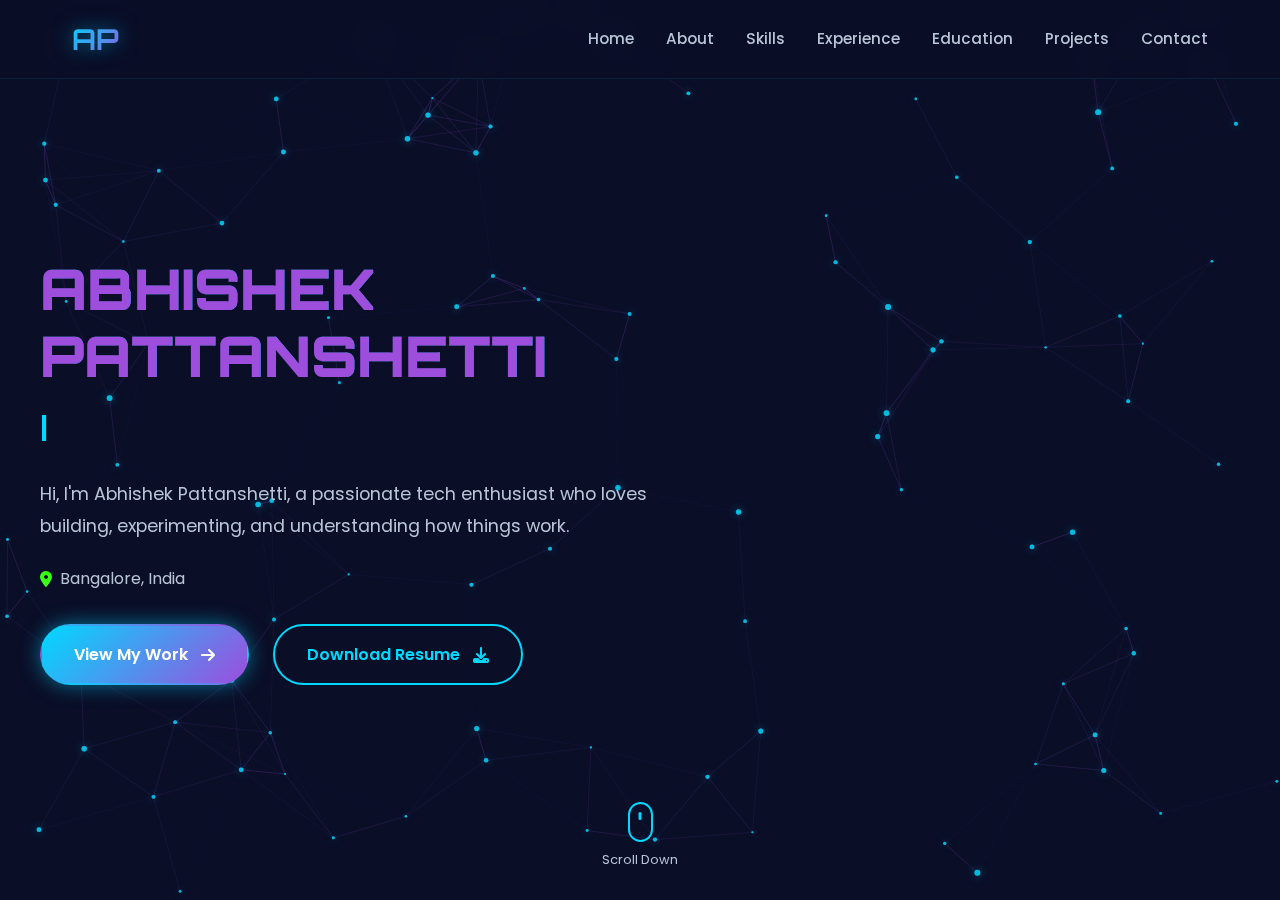
<file: index (4).html>
<!DOCTYPE html>
<html lang="en">
<head>
    <meta charset="UTF-8">
    <meta name="viewport" content="width=device-width, initial-scale=1.0">
    <title>Abhishek Pattanshetti | Portfolio</title>
    <link rel="stylesheet" href="style.css">
    <link rel="preconnect" href="https://fonts.googleapis.com">
    <link rel="preconnect" href="https://fonts.gstatic.com" crossorigin>
    <link href="https://fonts.googleapis.com/css2?family=Orbitron:wght@400;500;600;700;800;900&family=Poppins:wght@300;400;500;600;700&display=swap" rel="stylesheet">
    <link rel="stylesheet" href="https://cdn.jsdelivr.net/npm/@fortawesome/fontawesome-free@6.4.0/css/all.min.css">
</head>
<body>
    <div class="particles-bg" id="particles-bg"></div>

    <nav class="navbar" id="navbar">
        <div class="nav-container">
            <div class="nav-logo">
                <span class="logo-text">AP</span>
            </div>
            <ul class="nav-menu" id="nav-menu">
                <li><a href="#home" class="nav-link">Home</a></li>
                <li><a href="#about" class="nav-link">About</a></li>
                <li><a href="#skills" class="nav-link">Skills</a></li>
                <li><a href="#experience" class="nav-link">Experience</a></li>
                <li><a href="#education" class="nav-link">Education</a></li>
                <li><a href="#projects" class="nav-link">Projects</a></li>
                <li><a href="#contact" class="nav-link">Contact</a></li>
            </ul>
            <div class="nav-toggle" id="nav-toggle">
                <span></span>
                <span></span>
                <span></span>
            </div>
        </div>
    </nav>

    <section class="hero" id="home">
        <div class="hero-content">
            <div class="hero-text">
                <h1 class="hero-title">
                    <span class="glitch" data-text="ABHISHEK PATTANSHETTI">ABHISHEK PATTANSHETTI</span>
                </h1>
                <div class="hero-subtitle">
                    <span class="typing-text" id="typing-text"></span>
                    <span class="cursor">|</span>
                </div>
                <p class="hero-bio">
                    Hi, I'm Abhishek Pattanshetti, a passionate tech enthusiast who loves building, experimenting, and understanding how things work.
                </p>
                <div class="hero-location">
                    <i class="fas fa-map-marker-alt"></i>
                    <span>Bangalore, India</span>
                </div>
                <div class="hero-buttons">
                    <a href="#projects" class="btn btn-primary">
                        <span>View My Work</span>
                        <i class="fas fa-arrow-right"></i>
                    </a>
                    <a href="#" class="btn btn-secondary" id="download-resume">
                        <span>Download Resume</span>
                        <i class="fas fa-download"></i>
                    </a>
                </div>
            </div>
        </div>
        <div class="scroll-indicator">
            <div class="mouse"><div class="wheel"></div></div>
            <p>Scroll Down</p>
        </div>
    </section>

    <script src="particles.js"></script>
    <script src="main.js"></script>
</body>
</html>
</file>
<file: style.css>
/* ===================================
   GLOBAL STYLES & RESET
   =================================== */
* {
    margin: 0;
    padding: 0;
    box-sizing: border-box;
}

:root {
    /* Color Palette */
    --primary-color: #00D9FF;
    --secondary-color: #9D4EDD;
    --accent-color: #39FF14;
    --dark-bg: #0A0E27;
    --dark-card: #141b3a;
    --text-primary: #FFFFFF;
    --text-secondary: #B8C5D6;
    --gradient-1: linear-gradient(135deg, #00D9FF 0%, #9D4EDD 100%);
    --gradient-2: linear-gradient(135deg, #9D4EDD 0%, #00D9FF 100%);
    --glow-primary: 0 0 20px rgba(0, 217, 255, 0.5);
    --glow-secondary: 0 0 20px rgba(157, 78, 221, 0.5);
    --glow-accent: 0 0 20px rgba(57, 255, 20, 0.5);
    
    /* Typography */
    --font-primary: 'Poppins', sans-serif;
    --font-heading: 'Orbitron', sans-serif;
    
    /* Transitions */
    --transition-fast: 0.3s ease;
    --transition-normal: 0.5s ease;
    --transition-slow: 0.8s ease;
}

html {
    scroll-behavior: smooth;
}

body {
    font-family: var(--font-primary);
    background-color: var(--dark-bg);
    color: var(--text-primary);
    line-height: 1.6;
    overflow-x: hidden;
}

.container {
    max-width: 1200px;
    margin: 0 auto;
    padding: 0 20px;
}

/* ===================================
   ANIMATED BACKGROUND
   =================================== */
.particles-bg {
    position: fixed;
    top: 0;
    left: 0;
    width: 100%;
    height: 100%;
    z-index: -1;
    background: var(--dark-bg);
    overflow: hidden;
}

/* ===================================
   NAVIGATION
   =================================== */
.navbar {
    position: fixed;
    top: 0;
    left: 0;
    width: 100%;
    z-index: 1000;
    background: rgba(10, 14, 39, 0.8);
    backdrop-filter: blur(10px);
    border-bottom: 1px solid rgba(0, 217, 255, 0.1);
    transition: var(--transition-fast);
}

.navbar.scrolled {
    background: rgba(10, 14, 39, 0.95);
    box-shadow: 0 5px 30px rgba(0, 217, 255, 0.1);
}

.nav-container {
    max-width: 1200px;
    margin: 0 auto;
    padding: 1rem 2rem;
    display: flex;
    justify-content: space-between;
    align-items: center;
}

.nav-logo {
    font-family: var(--font-heading);
    font-size: 1.8rem;
    font-weight: 700;
}

.logo-text {
    background: var(--gradient-1);
    -webkit-background-clip: text;
    -webkit-text-fill-color: transparent;
    background-clip: text;
    text-shadow: var(--glow-primary);
}

.nav-menu {
    display: flex;
    list-style: none;
    gap: 2rem;
}

.nav-link {
    color: var(--text-secondary);
    text-decoration: none;
    font-weight: 500;
    font-size: 0.95rem;
    position: relative;
    transition: var(--transition-fast);
    padding: 0.5rem 0;
}

.nav-link::after {
    content: '';
    position: absolute;
    bottom: 0;
    left: 0;
    width: 0;
    height: 2px;
    background: var(--gradient-1);
    transition: var(--transition-fast);
}

.nav-link:hover {
    color: var(--primary-color);
}

.nav-link:hover::after {
    width: 100%;
}

.nav-toggle {
    display: none;
    flex-direction: column;
    cursor: pointer;
    gap: 5px;
}

.nav-toggle span {
    width: 25px;
    height: 3px;
    background: var(--primary-color);
    transition: var(--transition-fast);
}

/* ===================================
   HERO SECTION
   =================================== */
.hero {
    min-height: 100vh;
    display: flex;
    align-items: center;
    justify-content: center;
    position: relative;
    padding: 120px 20px 80px;
}

.hero-content {
    max-width: 1200px;
    width: 100%;
    display: grid;
    grid-template-columns: 1.2fr 0.8fr;
    gap: 4rem;
    align-items: center;
}

.hero-title {
    font-family: var(--font-heading);
    font-size: 3.5rem;
    font-weight: 900;
    margin-bottom: 1rem;
    line-height: 1.2;
    background: var(--gradient-1);
    -webkit-background-clip: text;
    -webkit-text-fill-color: transparent;
    background-clip: text;
    animation: fadeInUp 1s ease;
}

.glitch {
    position: relative;
    display: inline-block;
}

.glitch::before,
.glitch::after {
    content: attr(data-text);
    position: absolute;
    top: 0;
    left: 0;
    width: 100%;
    height: 100%;
    background: var(--dark-bg);
    -webkit-background-clip: text;
    background-clip: text;
}

.glitch::before {
    left: 2px;
    text-shadow: -2px 0 var(--primary-color);
    animation: glitch-1 2s infinite;
}

.glitch::after {
    left: -2px;
    text-shadow: 2px 0 var(--secondary-color);
    animation: glitch-2 2s infinite;
}

@keyframes glitch-1 {
    0%, 100% { clip-path: inset(0 0 0 0); }
    10% { clip-path: inset(20% 0 60% 0); }
    20% { clip-path: inset(60% 0 20% 0); }
    30% { clip-path: inset(40% 0 40% 0); }
}

@keyframes glitch-2 {
    0%, 100% { clip-path: inset(0 0 0 0); }
    15% { clip-path: inset(50% 0 30% 0); }
    25% { clip-path: inset(10% 0 70% 0); }
    35% { clip-path: inset(70% 0 10% 0); }
}

.hero-subtitle {
    font-size: 1.8rem;
    font-weight: 600;
    color: var(--primary-color);
    margin-bottom: 1.5rem;
    min-height: 50px;
    animation: fadeInUp 1s ease 0.2s;
    animation-fill-mode: both;
}

.typing-text {
    color: var(--accent-color);
}

.cursor {
    animation: blink 0.8s infinite;
    color: var(--primary-color);
}

@keyframes blink {
    0%, 50% { opacity: 1; }
    51%, 100% { opacity: 0; }
}

.hero-bio {
    font-size: 1.1rem;
    color: var(--text-secondary);
    line-height: 1.8;
    margin-bottom: 1.5rem;
    animation: fadeInUp 1s ease 0.4s;
    animation-fill-mode: both;
}

.hero-location {
    display: flex;
    align-items: center;
    gap: 0.5rem;
    font-size: 1rem;
    color: var(--text-secondary);
    margin-bottom: 2rem;
    animation: fadeInUp 1s ease 0.6s;
    animation-fill-mode: both;
}

.hero-location i {
    color: var(--accent-color);
}

.hero-buttons {
    display: flex;
    gap: 1.5rem;
    flex-wrap: wrap;
    animation: fadeInUp 1s ease 0.8s;
    animation-fill-mode: both;
}

.btn {
    display: inline-flex;
    align-items: center;
    gap: 0.8rem;
    padding: 1rem 2rem;
    font-size: 1rem;
    font-weight: 600;
    text-decoration: none;
    border-radius: 50px;
    transition: var(--transition-fast);
    position: relative;
    overflow: hidden;
    border: 2px solid transparent;
}

.btn::before {
    content: '';
    position: absolute;
    top: 50%;
    left: 50%;
    width: 0;
    height: 0;
    border-radius: 50%;
    background: rgba(255, 255, 255, 0.1);
    transform: translate(-50%, -50%);
    transition: width 0.6s, height 0.6s;
}

.btn:hover::before {
    width: 300px;
    height: 300px;
}

.btn-primary {
    background: var(--gradient-1);
    color: var(--text-primary);
    box-shadow: var(--glow-primary);
}

.btn-primary:hover {
    transform: translateY(-3px);
    box-shadow: 0 10px 40px rgba(0, 217, 255, 0.4);
}

.btn-secondary {
    background: transparent;
    color: var(--primary-color);
    border: 2px solid var(--primary-color);
}

.btn-secondary:hover {
    background: var(--primary-color);
    color: var(--dark-bg);
    transform: translateY(-3px);
    box-shadow: var(--glow-primary);
}

.hero-visual {
    position: relative;
    display: flex;
    justify-content: center;
    align-items: center;
    animation: fadeInRight 1s ease 0.5s;
    animation-fill-mode: both;
}

.floating-card {
    position: absolute;
    background: rgba(20, 27, 58, 0.6);
    backdrop-filter: blur(10px);
    padding: 1.5rem;
    border-radius: 15px;
    border: 1px solid rgba(0, 217, 255, 0.2);
    display: flex;
    flex-direction: column;
    align-items: center;
    gap: 0.5rem;
    animation: float 3s ease-in-out infinite;
}

.floating-card:nth-child(1) {
    top: 0;
    left: 0;
    animation-delay: 0s;
}

.floating-card:nth-child(2) {
    top: 50%;
    right: 0;
    transform: translateY(-50%);
    animation-delay: 0.5s;
}

.floating-card:nth-child(3) {
    bottom: 0;
    left: 50%;
    transform: translateX(-50%);
    animation-delay: 1s;
}

@keyframes float {
    0%, 100% { transform: translateY(0); }
    50% { transform: translateY(-20px); }
}

.card-icon {
    font-size: 2rem;
    color: var(--primary-color);
}

.card-text {
    font-size: 0.9rem;
    font-weight: 600;
    color: var(--text-secondary);
}

.scroll-indicator {
    position: absolute;
    bottom: 30px;
    left: 50%;
    transform: translateX(-50%);
    display: flex;
    flex-direction: column;
    align-items: center;
    gap: 0.5rem;
    animation: fadeIn 1s ease 1.5s;
    animation-fill-mode: both;
}

.mouse {
    width: 25px;
    height: 40px;
    border: 2px solid var(--primary-color);
    border-radius: 20px;
    position: relative;
}

.wheel {
    width: 3px;
    height: 8px;
    background: var(--primary-color);
    position: absolute;
    top: 8px;
    left: 50%;
    transform: translateX(-50%);
    border-radius: 2px;
    animation: scroll 1.5s infinite;
}

@keyframes scroll {
    0% { opacity: 1; top: 8px; }
    100% { opacity: 0; top: 20px; }
}

.scroll-indicator p {
    font-size: 0.8rem;
    color: var(--text-secondary);
}

/* ===================================
   SECTION STYLES
   =================================== */
section {
    padding: 100px 20px;
    position: relative;
}

.section-header {
    text-align: center;
    margin-bottom: 4rem;
}

.section-title {
    font-family: var(--font-heading);
    font-size: 3rem;
    font-weight: 700;
    margin-bottom: 1rem;
    background: var(--gradient-1);
    -webkit-background-clip: text;
    -webkit-text-fill-color: transparent;
    background-clip: text;
}

.title-underline {
    width: 100px;
    height: 4px;
    background: var(--gradient-1);
    margin: 0 auto;
    border-radius: 2px;
    position: relative;
}

.title-underline::before,
.title-underline::after {
    content: '';
    position: absolute;
    width: 20px;
    height: 4px;
    background: var(--accent-color);
    border-radius: 2px;
}

.title-underline::before {
    left: -30px;
}

.title-underline::after {
    right: -30px;
}

.section-subtitle {
    font-size: 1.1rem;
    color: var(--text-secondary);
    margin-top: 1rem;
}

/* ===================================
   ABOUT SECTION
   =================================== */
.about {
    background: linear-gradient(180deg, var(--dark-bg) 0%, #0f1535 100%);
}

.about-content {
    display: grid;
    grid-template-columns: 1fr 1.5fr;
    gap: 4rem;
    align-items: center;
}

.about-image {
    position: relative;
}

.image-frame {
    position: relative;
    width: 100%;
    max-width: 350px;
    margin: 0 auto;
}

.profile-placeholder {
    width: 100%;
    aspect-ratio: 1;
    background: var(--gradient-1);
    border-radius: 20px;
    display: flex;
    align-items: center;
    justify-content: center;
    font-size: 8rem;
    color: rgba(255, 255, 255, 0.3);
    position: relative;
    overflow: hidden;
}

.profile-placeholder::before {
    content: '';
    position: absolute;
    top: -50%;
    left: -50%;
    width: 200%;
    height: 200%;
    background: linear-gradient(45deg, transparent, rgba(255, 255, 255, 0.1), transparent);
    animation: shine 3s infinite;
}

@keyframes shine {
    0% { transform: rotate(0deg); }
    100% { transform: rotate(360deg); }
}

.frame-border {
    position: absolute;
    top: -10px;
    left: -10px;
    right: -10px;
    bottom: -10px;
    border: 2px solid var(--primary-color);
    border-radius: 25px;
    z-index: -1;
    animation: pulse 2s infinite;
}

@keyframes pulse {
    0%, 100% { opacity: 1; transform: scale(1); }
    50% { opacity: 0.5; transform: scale(1.05); }
}

.about-text {
    display: flex;
    flex-direction: column;
    gap: 1.5rem;
}

.about-paragraph {
    font-size: 1.1rem;
    color: var(--text-secondary);
    line-height: 1.8;
}

.about-stats {
    display: grid;
    grid-template-columns: repeat(3, 1fr);
    gap: 2rem;
    margin-top: 2rem;
}

.stat-item {
    text-align: center;
    padding: 1.5rem;
    background: rgba(20, 27, 58, 0.5);
    border-radius: 15px;
    border: 1px solid rgba(0, 217, 255, 0.2);
    transition: var(--transition-fast);
}

.stat-item:hover {
    transform: translateY(-5px);
    border-color: var(--primary-color);
    box-shadow: var(--glow-primary);
}

.stat-number {
    font-family: var(--font-heading);
    font-size: 3rem;
    font-weight: 700;
    background: var(--gradient-1);
    -webkit-background-clip: text;
    -webkit-text-fill-color: transparent;
    background-clip: text;
}

.stat-label {
    font-size: 0.9rem;
    color: var(--text-secondary);
    margin-top: 0.5rem;
}

/* ===================================
   SKILLS SECTION
   =================================== */
.skills {
    background: var(--dark-bg);
}

.skills-container {
    display: flex;
    flex-direction: column;
    gap: 4rem;
}

.skills-category {
    background: rgba(20, 27, 58, 0.3);
    padding: 3rem;
    border-radius: 20px;
    border: 1px solid rgba(0, 217, 255, 0.1);
}

.category-title {
    font-family: var(--font-heading);
    font-size: 1.8rem;
    color: var(--primary-color);
    margin-bottom: 2rem;
    display: flex;
    align-items: center;
    gap: 1rem;
}

.category-title i {
    font-size: 2rem;
}

.skill-grid {
    display: grid;
    grid-template-columns: repeat(auto-fit, minmax(280px, 1fr));
    gap: 2rem;
}

.skill-card {
    display: flex;
    align-items: center;
    gap: 1.5rem;
    padding: 1.5rem;
    background: rgba(20, 27, 58, 0.6);
    border-radius: 15px;
    border: 1px solid rgba(0, 217, 255, 0.2);
    transition: var(--transition-fast);
}

.skill-card:hover {
    transform: translateY(-5px);
    border-color: var(--primary-color);
    box-shadow: var(--glow-primary);
}

.skill-icon {
    font-size: 2.5rem;
    color: var(--primary-color);
    min-width: 60px;
    text-align: center;
}

.skill-info {
    flex: 1;
}

.skill-info h4 {
    font-size: 1.1rem;
    margin-bottom: 0.8rem;
    color: var(--text-primary);
}

.skill-bar {
    width: 100%;
    height: 8px;
    background: rgba(255, 255, 255, 0.1);
    border-radius: 10px;
    overflow: hidden;
    position: relative;
}

.skill-progress {
    height: 100%;
    background: var(--gradient-1);
    border-radius: 10px;
    width: 0;
    transition: width 1.5s ease;
    position: relative;
    overflow: hidden;
}

.skill-progress::after {
    content: '';
    position: absolute;
    top: 0;
    left: 0;
    width: 100%;
    height: 100%;
    background: linear-gradient(90deg, transparent, rgba(255, 255, 255, 0.3), transparent);
    animation: shimmer 2s infinite;
}

@keyframes shimmer {
    0% { transform: translateX(-100%); }
    100% { transform: translateX(100%); }
}

.soft-skills-grid {
    display: grid;
    grid-template-columns: repeat(auto-fit, minmax(200px, 1fr));
    gap: 1.5rem;
}

.soft-skill-item {
    display: flex;
    align-items: center;
    gap: 1rem;
    padding: 1.2rem;
    background: rgba(20, 27, 58, 0.6);
    border-radius: 12px;
    border: 1px solid rgba(157, 78, 221, 0.2);
    transition: var(--transition-fast);
}

.soft-skill-item:hover {
    transform: translateY(-5px);
    border-color: var(--secondary-color);
    box-shadow: var(--glow-secondary);
}

.soft-skill-item i {
    font-size: 1.8rem;
    color: var(--secondary-color);
}

.soft-skill-item span {
    font-size: 1rem;
    color: var(--text-primary);
}

/* Certifications */
.certifications-section {
    margin-top: 4rem;
    background: rgba(20, 27, 58, 0.3);
    padding: 3rem;
    border-radius: 20px;
    border: 1px solid rgba(57, 255, 20, 0.1);
}

.certifications-grid {
    display: grid;
    grid-template-columns: repeat(auto-fit, minmax(180px, 1fr));
    gap: 2rem;
}

.cert-badge {
    text-align: center;
    padding: 2rem 1rem;
    background: rgba(20, 27, 58, 0.8);
    border-radius: 15px;
    border: 2px solid rgba(57, 255, 20, 0.2);
    transition: var(--transition-fast);
}

.cert-badge:hover {
    transform: translateY(-10px) scale(1.05);
    border-color: var(--accent-color);
    box-shadow: var(--glow-accent);
}

.cert-icon {
    font-size: 3rem;
    color: var(--accent-color);
    margin-bottom: 1rem;
}

.cert-badge h4 {
    font-size: 1rem;
    color: var(--text-primary);
    line-height: 1.4;
}

/* ===================================
   EXPERIENCE SECTION
   =================================== */
.experience {
    background: linear-gradient(180deg, #0f1535 0%, var(--dark-bg) 100%);
}

.timeline {
    max-width: 900px;
    margin: 0 auto;
    position: relative;
}

.timeline::before {
    content: '';
    position: absolute;
    left: 50%;
    top: 0;
    bottom: 0;
    width: 2px;
    background: var(--gradient-1);
    transform: translateX(-50%);
}

.timeline-item {
    position: relative;
    margin-bottom: 4rem;
    display: grid;
    grid-template-columns: 1fr 1fr;
    gap: 4rem;
}

.timeline-dot {
    position: absolute;
    left: 50%;
    top: 20px;
    width: 20px;
    height: 20px;
    background: var(--primary-color);
    border: 4px solid var(--dark-bg);
    border-radius: 50%;
    transform: translateX(-50%);
    box-shadow: var(--glow-primary);
    z-index: 1;
}

.timeline-content {
    grid-column: 2;
    background: rgba(20, 27, 58, 0.6);
    padding: 2rem;
    border-radius: 15px;
    border: 1px solid rgba(0, 217, 255, 0.2);
    position: relative;
    transition: var(--transition-fast);
}

.timeline-content::before {
    content: '';
    position: absolute;
    left: -20px;
    top: 20px;
    width: 0;
    height: 0;
    border-top: 10px solid transparent;
    border-bottom: 10px solid transparent;
    border-right: 20px solid rgba(0, 217, 255, 0.2);
}

.timeline-content:hover {
    transform: translateX(10px);
    border-color: var(--primary-color);
    box-shadow: var(--glow-primary);
}

.timeline-date {
    display: inline-block;
    padding: 0.5rem 1rem;
    background: var(--gradient-1);
    color: var(--dark-bg);
    font-weight: 600;
    font-size: 0.9rem;
    border-radius: 20px;
    margin-bottom: 1rem;
}

.timeline-title {
    font-size: 1.5rem;
    color: var(--primary-color);
    margin-bottom: 0.5rem;
}

.timeline-company {
    font-size: 1.2rem;
    color: var(--text-secondary);
    margin-bottom: 1.5rem;
}

.timeline-achievements {
    list-style: none;
    display: flex;
    flex-direction: column;
    gap: 0.8rem;
    margin-bottom: 1.5rem;
}

.timeline-achievements li {
    padding-left: 1.5rem;
    position: relative;
    color: var(--text-secondary);
    line-height: 1.6;
}

.timeline-achievements li::before {
    content: '▹';
    position: absolute;
    left: 0;
    color: var(--accent-color);
    font-size: 1.2rem;
}

.timeline-tags {
    display: flex;
    flex-wrap: wrap;
    gap: 0.8rem;
}

.tag {
    padding: 0.4rem 1rem;
    background: rgba(0, 217, 255, 0.1);
    color: var(--primary-color);
    border: 1px solid var(--primary-color);
    border-radius: 20px;
    font-size: 0.85rem;
}

/* ===================================
   EDUCATION SECTION
   =================================== */
.education {
    background: var(--dark-bg);
}

.education-grid {
    display: grid;
    grid-template-columns: repeat(auto-fit, minmax(320px, 1fr));
    gap: 2rem;
}

.education-card {
    background: rgba(20, 27, 58, 0.6);
    padding: 2.5rem;
    border-radius: 20px;
    border: 1px solid rgba(0, 217, 255, 0.2);
    display: flex;
    flex-direction: column;
    gap: 1.5rem;
    transition: var(--transition-fast);
    position: relative;
    overflow: hidden;
}

.education-card::before {
    content: '';
    position: absolute;
    top: 0;
    left: 0;
    width: 100%;
    height: 4px;
    background: var(--gradient-1);
}

.education-card:hover {
    transform: translateY(-10px);
    border-color: var(--primary-color);
    box-shadow: var(--glow-primary);
}

.edu-icon {
    font-size: 3rem;
    color: var(--primary-color);
}

.edu-degree {
    font-size: 1.5rem;
    color: var(--primary-color);
    font-weight: 600;
}

.edu-major {
    font-size: 1.2rem;
    color: var(--secondary-color);
    font-weight: 500;
}

.edu-institution {
    font-size: 1rem;
    color: var(--text-secondary);
    line-height: 1.6;
}

.edu-duration {
    font-size: 0.95rem;
    color: var(--text-secondary);
    font-style: italic;
}

.edu-grade-highlight {
    display: flex;
    align-items: center;
    gap: 1rem;
    flex-wrap: wrap;
    margin: 1rem 0;
}

.grade {
    font-size: 2rem;
    font-weight: 700;
    color: var(--accent-color);
    padding: 0.5rem 1.5rem;
    background: rgba(57, 255, 20, 0.1);
    border: 2px solid var(--accent-color);
    border-radius: 10px;
}

.rank {
    font-size: 1rem;
    font-weight: 600;
    color: var(--primary-color);
    padding: 0.5rem 1rem;
    background: rgba(0, 217, 255, 0.1);
    border: 1px solid var(--primary-color);
    border-radius: 20px;
}

/* ===================================
   PROJECTS SECTION
   =================================== */
.projects {
    background: linear-gradient(180deg, #0f1535 0%, var(--dark-bg) 100%);
}

.projects-grid {
    display: grid;
    grid-template-columns: repeat(auto-fit, minmax(320px, 1fr));
    gap: 2.5rem;
}

.project-card {
    background: rgba(20, 27, 58, 0.6);
    border-radius: 20px;
    overflow: hidden;
    border: 1px solid rgba(0, 217, 255, 0.2);
    transition: var(--transition-fast);
    display: flex;
    flex-direction: column;
}

.project-card:hover {
    transform: translateY(-10px);
    border-color: var(--primary-color);
    box-shadow: 0 20px 60px rgba(0, 217, 255, 0.3);
}

.project-image {
    width: 100%;
    height: 200px;
    background: var(--gradient-1);
    position: relative;
    overflow: hidden;
}

.project-overlay {
    width: 100%;
    height: 100%;
    display: flex;
    align-items: center;
    justify-content: center;
    font-size: 4rem;
    color: rgba(255, 255, 255, 0.3);
    backdrop-filter: blur(5px);
}

.project-content {
    padding: 2rem;
    flex: 1;
    display: flex;
    flex-direction: column;
    gap: 1rem;
}

.project-title {
    font-size: 1.4rem;
    color: var(--primary-color);
    font-weight: 600;
}

.project-description {
    font-size: 1rem;
    color: var(--text-secondary);
    line-height: 1.6;
    flex: 1;
}

.project-tech {
    display: flex;
    flex-wrap: wrap;
    gap: 0.8rem;
}

.tech-tag {
    padding: 0.4rem 1rem;
    background: rgba(157, 78, 221, 0.1);
    color: var(--secondary-color);
    border: 1px solid var(--secondary-color);
    border-radius: 20px;
    font-size: 0.85rem;
}

.project-links {
    display: flex;
    gap: 1rem;
    margin-top: 1rem;
}

.project-link {
    display: flex;
    align-items: center;
    gap: 0.5rem;
    padding: 0.6rem 1.2rem;
    background: rgba(0, 217, 255, 0.1);
    color: var(--primary-color);
    text-decoration: none;
    border: 1px solid var(--primary-color);
    border-radius: 8px;
    font-size: 0.9rem;
    transition: var(--transition-fast);
}

.project-link:hover {
    background: var(--primary-color);
    color: var(--dark-bg);
    transform: translateY(-2px);
}

/* ===================================
   CONTACT SECTION
   =================================== */
.contact {
    background: var(--dark-bg);
}

.contact-content {
    display: grid;
    grid-template-columns: 1.5fr 1fr;
    gap: 4rem;
}

.contact-form-container {
    background: rgba(20, 27, 58, 0.6);
    padding: 3rem;
    border-radius: 20px;
    border: 1px solid rgba(0, 217, 255, 0.2);
}

.contact-form {
    display: flex;
    flex-direction: column;
    gap: 1.5rem;
}

.form-group {
    display: flex;
    flex-direction: column;
    gap: 0.8rem;
}

.form-group label {
    font-size: 1rem;
    color: var(--text-primary);
    font-weight: 500;
}

.form-group input,
.form-group textarea {
    padding: 1rem;
    background: rgba(10, 14, 39, 0.8);
    border: 1px solid rgba(0, 217, 255, 0.3);
    border-radius: 10px;
    color: var(--text-primary);
    font-family: var(--font-primary);
    font-size: 1rem;
    transition: var(--transition-fast);
}

.form-group input:focus,
.form-group textarea:focus {
    outline: none;
    border-color: var(--primary-color);
    box-shadow: var(--glow-primary);
}

.form-group textarea {
    resize: vertical;
    min-height: 120px;
}

.contact-info {
    display: flex;
    flex-direction: column;
    gap: 2rem;
}

.info-card {
    background: rgba(20, 27, 58, 0.6);
    padding: 2rem;
    border-radius: 15px;
    border: 1px solid rgba(0, 217, 255, 0.2);
    text-align: center;
    transition: var(--transition-fast);
}

.info-card:hover {
    transform: translateY(-5px);
    border-color: var(--primary-color);
    box-shadow: var(--glow-primary);
}

.info-icon {
    font-size: 2.5rem;
    color: var(--primary-color);
    margin-bottom: 1rem;
}

.info-card h4 {
    font-size: 1.2rem;
    color: var(--text-primary);
    margin-bottom: 0.5rem;
}

.info-card p {
    font-size: 1rem;
    color: var(--text-secondary);
}

.social-links {
    background: rgba(20, 27, 58, 0.6);
    padding: 2rem;
    border-radius: 15px;
    border: 1px solid rgba(0, 217, 255, 0.2);
}

.social-links h4 {
    font-size: 1.2rem;
    color: var(--text-primary);
    margin-bottom: 1.5rem;
    text-align: center;
}

.social-icons {
    display: flex;
    justify-content: center;
    gap: 1.5rem;
    flex-wrap: wrap;
}

.social-icon {
    width: 50px;
    height: 50px;
    display: flex;
    align-items: center;
    justify-content: center;
    background: rgba(0, 217, 255, 0.1);
    color: var(--primary-color);
    border: 2px solid var(--primary-color);
    border-radius: 50%;
    font-size: 1.5rem;
    transition: var(--transition-fast);
}

.social-icon:hover {
    background: var(--primary-color);
    color: var(--dark-bg);
    transform: translateY(-5px) rotate(360deg);
    box-shadow: var(--glow-primary);
}

/* ===================================
   FOOTER
   =================================== */
.footer {
    background: rgba(10, 14, 39, 0.9);
    padding: 2rem 20px;
    border-top: 1px solid rgba(0, 217, 255, 0.2);
}

.footer-content {
    text-align: center;
    color: var(--text-secondary);
}

.footer-content p {
    margin: 0.5rem 0;
}

.footer-content i {
    color: var(--accent-color);
}

/* ===================================
   ANIMATIONS
   =================================== */
@keyframes fadeIn {
    from {
        opacity: 0;
    }
    to {
        opacity: 1;
    }
}

@keyframes fadeInUp {
    from {
        opacity: 0;
        transform: translateY(30px);
    }
    to {
        opacity: 1;
        transform: translateY(0);
    }
}

@keyframes fadeInRight {
    from {
        opacity: 0;
        transform: translateX(50px);
    }
    to {
        opacity: 1;
        transform: translateX(0);
    }
}

.fade-in {
    animation: fadeInUp 0.8s ease;
}

/* ===================================
   RESPONSIVE DESIGN
   =================================== */
@media (max-width: 1024px) {
    .hero-content {
        grid-template-columns: 1fr;
        gap: 2rem;
    }

    .hero-visual {
        height: 300px;
    }

    .about-content {
        grid-template-columns: 1fr;
        gap: 3rem;
    }

    .contact-content {
        grid-template-columns: 1fr;
    }

    .timeline::before {
        left: 20px;
    }

    .timeline-item {
        grid-template-columns: 1fr;
        gap: 0;
        padding-left: 60px;
    }

    .timeline-dot {
        left: 20px;
    }

    .timeline-content {
        grid-column: 1;
    }

    .timeline-content::before {
        left: -20px;
    }
}

@media (max-width: 768px) {
    .nav-menu {
        position: fixed;
        top: 70px;
        left: -100%;
        width: 100%;
        height: calc(100vh - 70px);
        background: rgba(10, 14, 39, 0.98);
        flex-direction: column;
        align-items: center;
        justify-content: center;
        gap: 2rem;
        transition: var(--transition-fast);
        border-top: 1px solid rgba(0, 217, 255, 0.2);
    }

    .nav-menu.active {
        left: 0;
    }

    .nav-toggle {
        display: flex;
    }

    .nav-toggle.active span:nth-child(1) {
        transform: rotate(45deg) translate(5px, 5px);
    }

    .nav-toggle.active span:nth-child(2) {
        opacity: 0;
    }

    .nav-toggle.active span:nth-child(3) {
        transform: rotate(-45deg) translate(7px, -6px);
    }

    .hero-title {
        font-size: 2.5rem;
    }

    .hero-subtitle {
        font-size: 1.3rem;
    }

    .hero-bio {
        font-size: 1rem;
    }

    .section-title {
        font-size: 2.2rem;
    }

    .about-stats {
        grid-template-columns: 1fr;
    }

    .skill-grid {
        grid-template-columns: 1fr;
    }

    .education-grid {
        grid-template-columns: 1fr;
    }

    .projects-grid {
        grid-template-columns: 1fr;
    }
}

@media (max-width: 480px) {
    .hero-title {
        font-size: 2rem;
    }

    .hero-buttons {
        flex-direction: column;
        width: 100%;
    }

    .btn {
        width: 100%;
        justify-content: center;
    }

    .section-title {
        font-size: 1.8rem;
    }

    .contact-form-container {
        padding: 2rem;
    }
}
</file>
